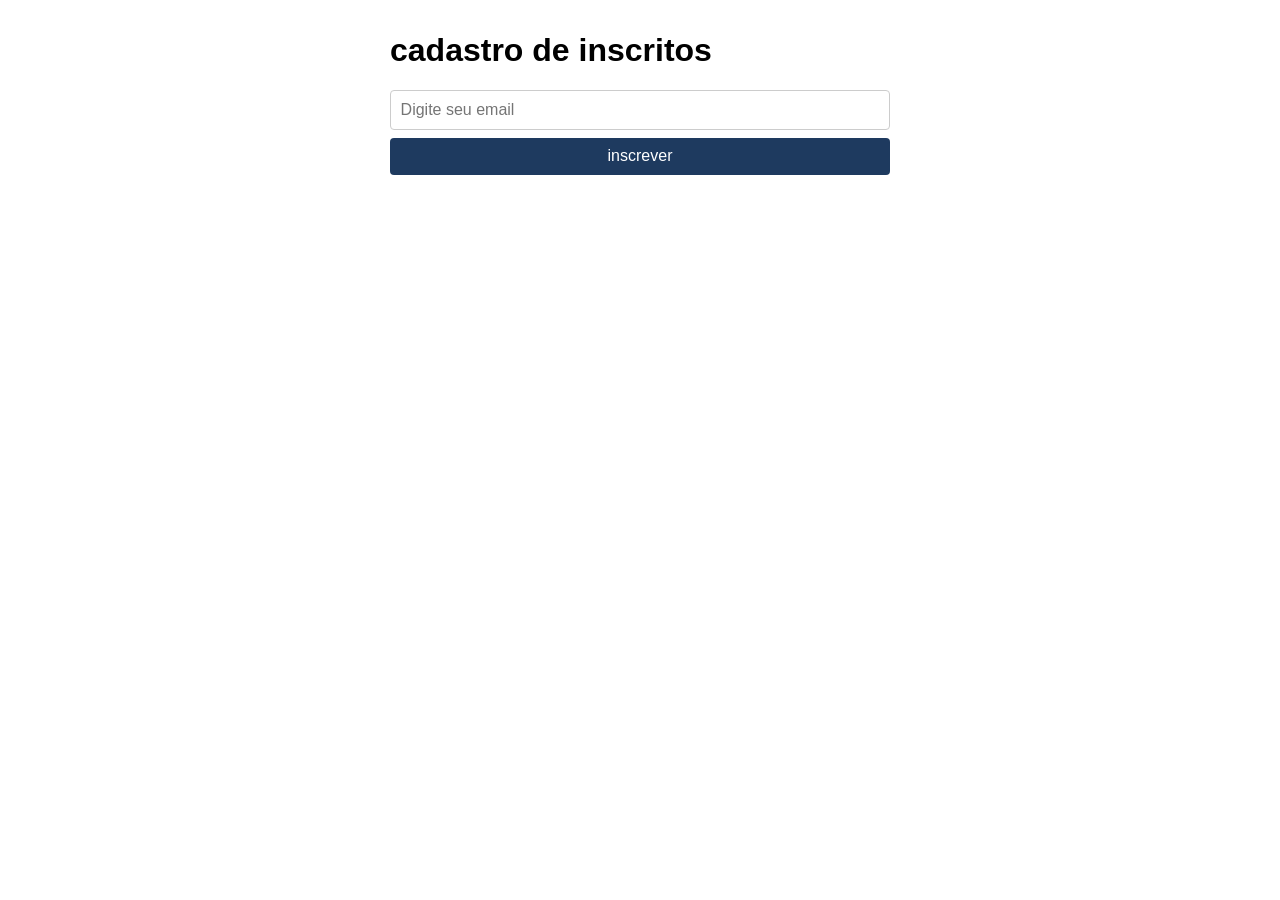
<file: index.html>
<!DOCTYPE html>
<html lang="pt-BR">

 <head>
     <meta charset="UTF-8">
     <title>cadastro de inscritos</title>  
     <link rel="stylesheet" href="style.css">
 </head>

    <body>
     <h1>cadastro de inscritos</h1> 

      <form id="formCadastro">
         <input id="inputNome" type="text" placeholder="Digite seu email"> 

         <span id="erroNome" class="erro oculto">Campo obrigatório</span>

         <button type="submit">inscrever</button>
    </form>
    <div id="lista"></div>
    <script src="app.js"></script>
    </body>
    
</html>
</file>
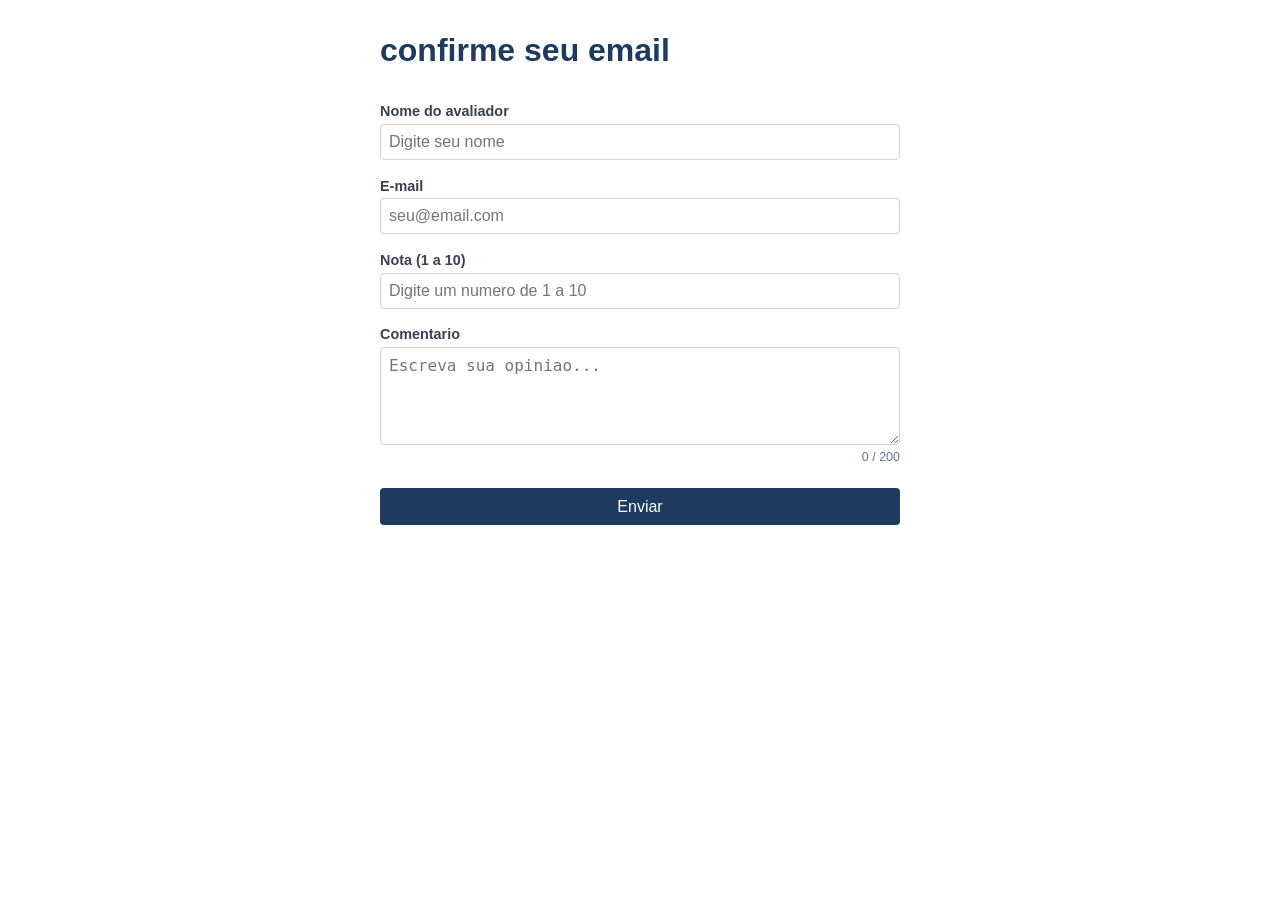
<file: aula 12/index.html>
<!DOCTYPE html>
<html lang="pt-BR">
<head>
<meta charset="UTF-8">
<title>confirmacao de email</title> <!-- adapte -->
<link rel="stylesheet" href="style.css">

</head>
<body>
<h1>confirme seu email</h1> <!-- adapte -->
<form id="formCadastro">
<label>Nome do avaliador</label> <!-- adapte -->
<input type="text" id="inputNome"
placeholder="Digite seu nome">
<span id="erroNome" class="erro oculto">Nome obrigatorio</span>
<label>E-mail</label>
<input type="email" id="inputEmail"
placeholder="seu@email.com">
<span id="erroEmail" class="erro oculto">E-mail invalido</span>
<label>Nota (1 a 10)</label> <!-- adapte -->
<input type="text" id="inputNota"
placeholder="Digite um numero de 1 a 10">
<span id="erroNota" class="erro oculto">Nota entre 1 e 10</span>
<label>Comentario</label> <!-- adapte -->
<textarea id="inputComentario"
placeholder="Escreva sua opiniao..."></textarea>
<span id="contadorChars" class="contador">0 / 200</span>
<span id="erroComentario" class="erro oculto">Minimo 10
caracteres</span>
<button type="submit">Enviar</button>
</form>
<script src="app.js"></script>
</body>
</html>
</file>
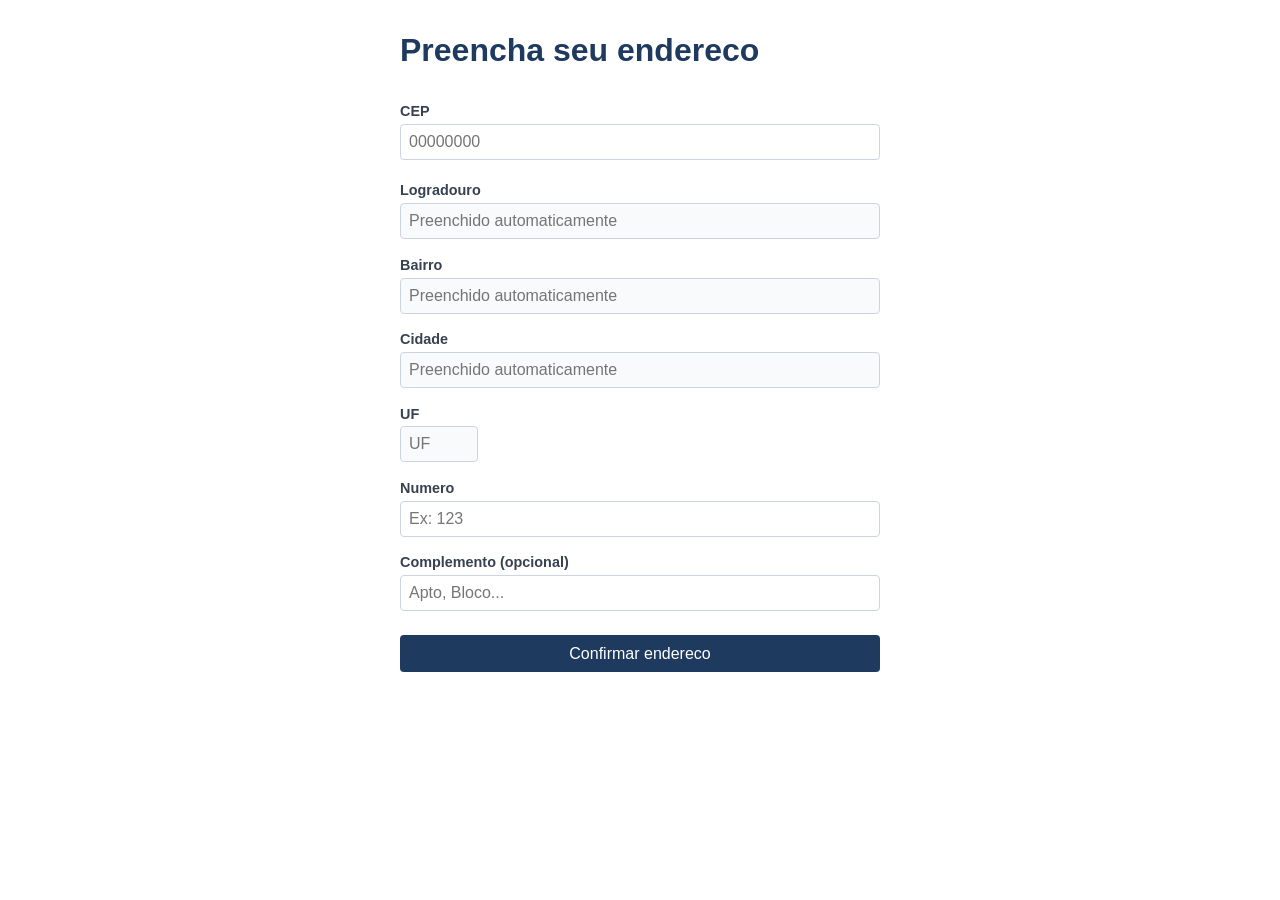
<file: aula 13/index.html>
<!DOCTYPE html>
<html lang="pt-BR">
    <head>
        <meta charset="UTF-8">
        <title>Endereco para entrega de produtos do vasco</title> 
        <link rel="stylesheet" href="style.css">
    </head>

    <body>
        <h1>Preencha seu endereco</h1> 
        <form id="formCadastro">
        <label>CEP</label>
        <input type="text" id="inputCEP"
        placeholder="00000000" maxlength="8">
        <span id="statusCEP" class="status"></span>
        <span id="erroCEP" class="erro oculto">CEP invalido</span>
        <label>Logradouro</label>
        <input type="text" id="logradouro" readonly
        placeholder="Preenchido automaticamente">
        <label>Bairro</label>
        <input type="text" id="bairro" readonly
        placeholder="Preenchido automaticamente">
        <label>Cidade</label>
        <input type="text" id="cidade" readonly
        placeholder="Preenchido automaticamente">
        <label>UF</label>
        <input type="text" id="uf" readonly
        placeholder="UF" maxlength="2" style="width:60px">
        <label>Numero</label>
        <input type="text" id="inputNumero"
        placeholder="Ex: 123">
        <span id="erroNumero" class="erro oculto">Numero obrigatorio</span>
        <label>Complemento (opcional)</label>
        <input type="text" id="inputComplemento"
        placeholder="Apto, Bloco...">
        <button type="submit">Confirmar endereco</button>
        </form>
        <script src="app.js"></script>
    </body>
</html>
</file>
<file: style.css>
body { font-family: Arial, sans-serif; max-width: 500px;
       margin: 2rem auto; padding: 0 1rem; }
form { display: flex; flex-direction: column;
       gap: 0.5rem; margin-bottom: 1.5rem; }
input { padding: 0.6rem; border: 1px solid #ccc;
        border-radius: 4px; font-size: 1rem; }
button { padding: 0.6rem; background: #1E3A5F; color: #fff;
         border: none; border-radius: 4px; cursor: pointer; font-size: 1rem; }
.erro   { color: red; font-size: 0.85rem; }
.oculto { display: none; }
.card   { background: #F0F4F8; border: 1px solid #C8D8EA;
          border-radius: 6px; padding: 0.75rem 1rem;
          margin-bottom: 0.5rem;
          display: flex; justify-content: space-between; align-items: center; }
.btn-excluir { background: #DC2626; color: white; border: none;
               border-radius: 4px; padding: 0.2rem 0.6rem; cursor: pointer; }
</file>
<file: aula 12/style.css>
body { font-family: Arial, sans-serif; max-width: 520px;
margin: 2rem auto; padding: 0 1rem; }
h1 { color: #1E3A5F; }
form { display: flex; flex-direction: column; gap: 0.3rem; }
label { font-weight: bold; margin-top: 0.8rem;

font-size: 0.9rem; color: #374151; }
input, textarea {
padding: 0.5rem; font-size: 1rem;
border: 1.5px solid #CBD5E1; border-radius: 4px;
outline: none; transition: border-color 0.2s; }
textarea { resize: vertical; min-height: 80px; }
button { margin-top: 1.2rem; padding: 0.6rem;
background: #1E3A5F; color: #fff; border: none;
border-radius: 4px; cursor: pointer; font-size: 1rem; }
/* Estados — mesmos da Aula 11 */
.campo-erro { border-color: #DC2626; background-color: #FEF2F2; }
.campo-ok { border-color: #16A34A; background-color: #F0FDF4; }
.erro { color: #DC2626; font-size: 0.82rem; }
.oculto { display: none; }
.contador { font-size: 0.78rem; color: #64748B; text-align: right; }
.contador.limite { color: #DC2626; font-weight: bold; }
</file>
<file: aula 13/style.css>
body { font-family: Arial, sans-serif; max-width: 480px;
margin: 2rem auto; padding: 0 1rem; }
h1 { color: #1E3A5F; }
form { display: flex; flex-direction: column; gap: 0.3rem; }
label { font-weight: bold; margin-top: 0.8rem;
font-size: 0.9rem; color: #374151; }
input { padding: 0.5rem; font-size: 1rem;
border: 1.5px solid #CBD5E1; border-radius: 4px;
outline: none; transition: border-color 0.2s; }
input[readonly] { background: #F8FAFC; color: #64748B;
cursor: not-allowed; }
button { margin-top: 1.2rem; padding: 0.6rem;
background: #1E3A5F; color: #fff; border: none;
border-radius: 4px; cursor: pointer; font-size: 1rem; }
/* Mesmas classes das Aulas 11 e 12 */
.campo-erro { border-color: #DC2626; background: #FEF2F2; }
.campo-ok { border-color: #16A34A; background: #F0FDF4; }
.erro { color: #DC2626; font-size: 0.82rem; }
.oculto { display: none; }
.status { font-size: 0.82rem; color: #2563EB; }
</file>
